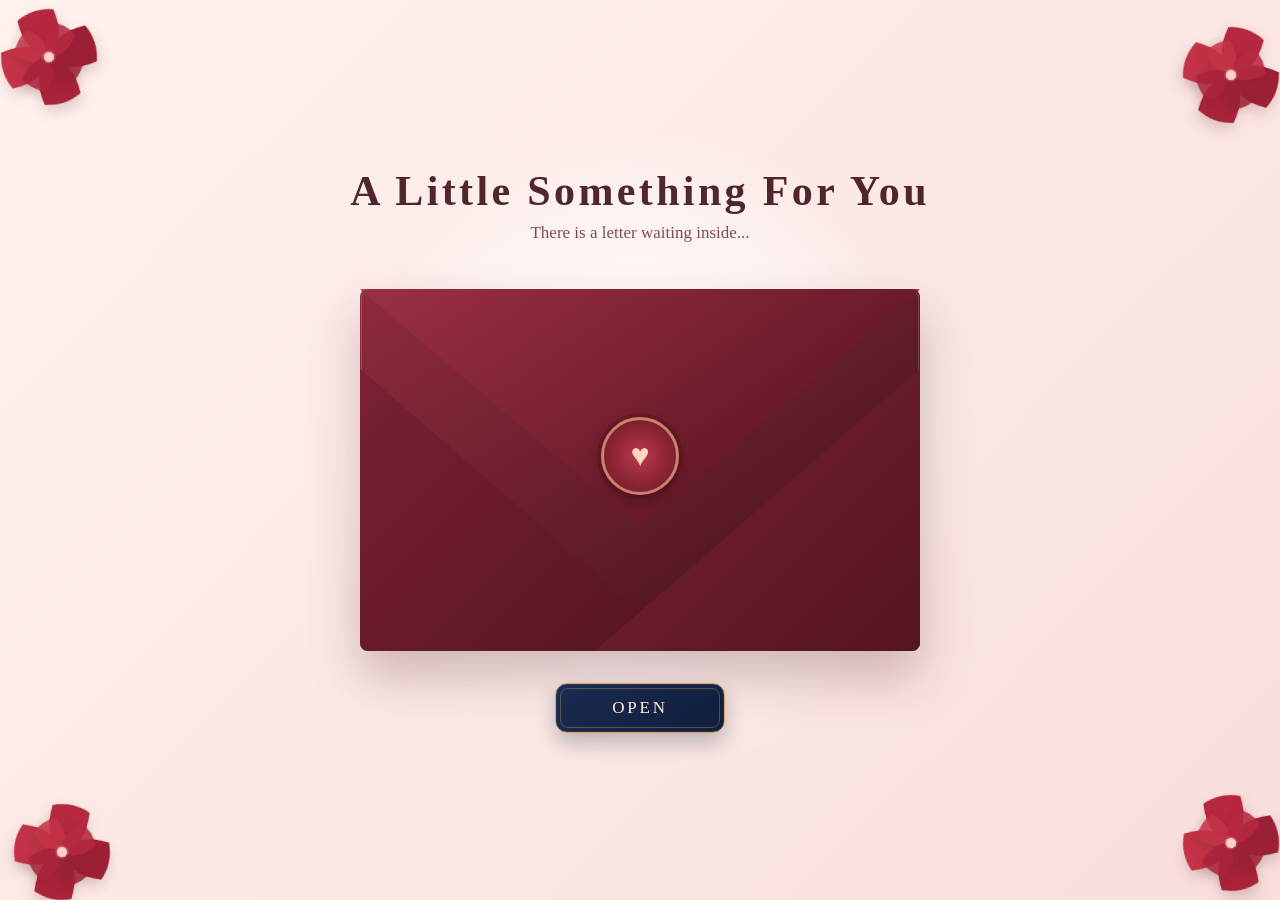
<file: index.html>
<!DOCTYPE html>
<html lang="en">
<head>
  <meta charset="UTF-8">
  <meta name="viewport" content="width=device-width, initial-scale=1.0">
  <title>A Little Letter</title>
  <link rel="stylesheet" href="style.css">
</head>
<body>

  <div class="glow"></div>

  <div class="garden" aria-hidden="true">
    <div class="flower tl"></div>
    <div class="flower tr"></div>
    <div class="flower bl"></div>
    <div class="flower br"></div>
  </div>

  <div class="petals" aria-hidden="true">
    <i class="petal"></i><i class="petal"></i><i class="petal"></i>
    <i class="petal"></i><i class="petal"></i><i class="petal"></i>
    <i class="petal"></i><i class="petal"></i><i class="petal"></i>
    <i class="petal"></i>
  </div>

  <main class="scene">
    <section class="content">

      <h1 class="title">A Little Something For You</h1>
      <p class="subtitle">There is a letter waiting inside...</p>

      <div class="envelope-wrap">
        <div class="envelope" id="envelope">

          <div class="letter">
            <h2>Dear You,</h2>
            <p>
              This is where your letter will appear.
              We will add the real letter in the next step.
            </p>
          </div>

          <div class="envelope-body">
            <div class="fold-left"></div>
            <div class="fold-right"></div>
          </div>

          <div class="flap"></div>

          <div class="seal" aria-hidden="true">♥</div>

          <div class="sparkles" aria-hidden="true">
            <i class="sparkle"></i>
            <i class="sparkle"></i>
            <i class="sparkle"></i>
            <i class="sparkle"></i>
          </div>

        </div>
      </div>

      <button class="open-btn" id="openBtn" type="button">
        <span>OPEN</span>
      </button>

    </section>
   
  </main>
   <footer class="site-footer">


  <script src="script.js"></script>
</body>
</html>
</file>
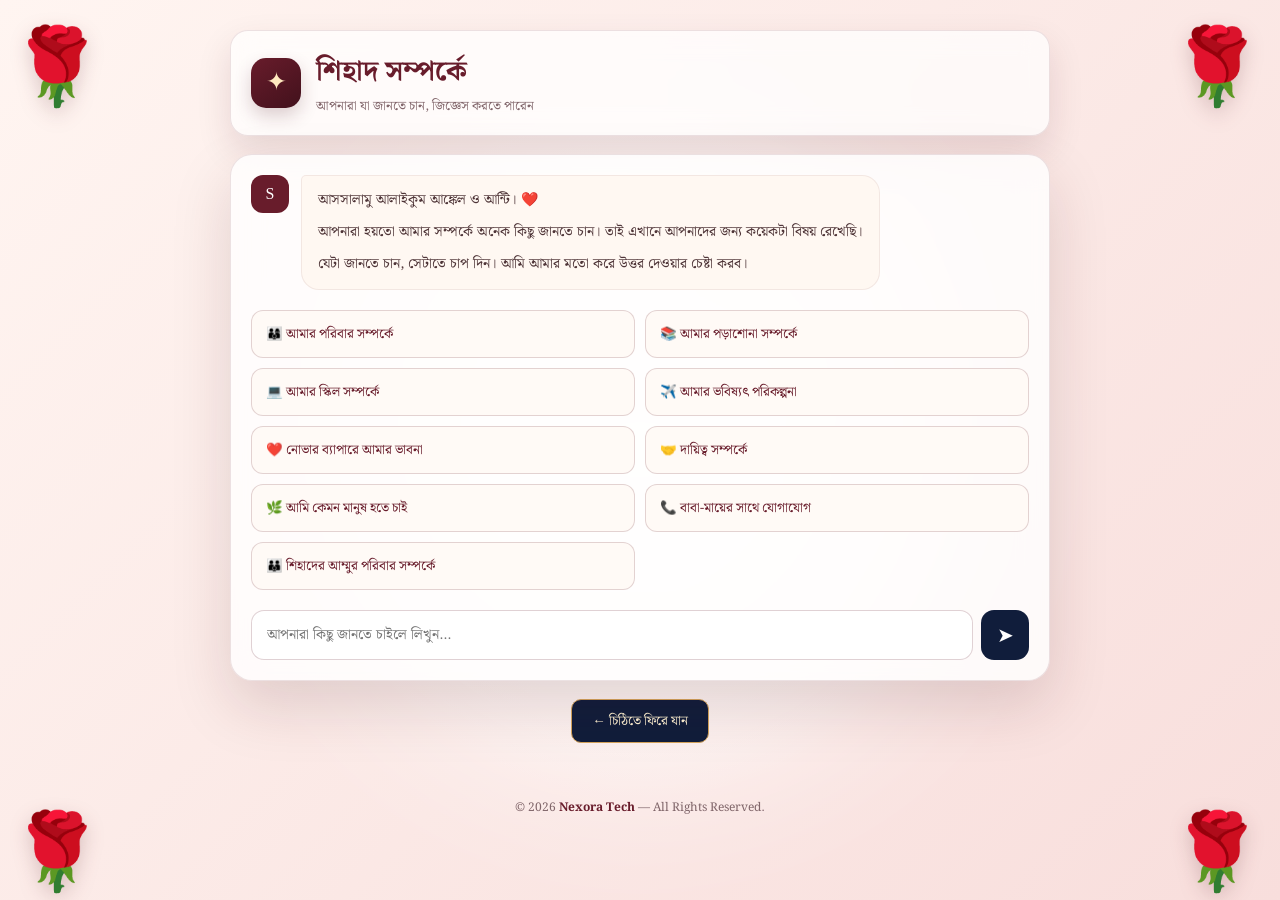
<file: about.html>
<!DOCTYPE html>
<html lang="bn">

<head>
  <meta charset="UTF-8">

  <meta
    name="viewport"
    content="width=device-width, initial-scale=1.0"
  >

  <title>শিহাদ সম্পর্কে</title>

  <link rel="stylesheet" href="about.css">

  <link
    href="https://fonts.googleapis.com/css2?family=Noto+Serif+Bengali:wght@400;500;600;700&display=swap"
    rel="stylesheet"
  >
</head>

<body>

  <!-- Background -->
  <div class="background-glow"></div>


  <!-- Flowers -->
  <div class="flowers">

    <div class="flower flower-1"></div>
    <div class="flower flower-2"></div>
    <div class="flower flower-3"></div>
    <div class="flower flower-4"></div>

  </div>


  <!-- Main -->
  <main class="chat-page">

    <!-- Header -->
    <header class="chat-header">

      <div class="bot-icon">
        ✦
      </div>

      <div>
        <h1>
          শিহাদ সম্পর্কে
        </h1>

        <p>
          আপনারা যা জানতে চান, জিজ্ঞেস করতে পারেন
        </p>
      </div>

    </header>


    <!-- Chat Box -->
    <section class="chat-container">

      <!-- Welcome -->
      <div class="message bot-message">

        <div class="avatar">
          S
        </div>

        <div class="message-content">

          <p>
            আসসালামু আলাইকুম আঙ্কেল ও আন্টি। ❤️
          </p>

          <p>
            আপনারা হয়তো আমার সম্পর্কে অনেক কিছু
            জানতে চান। তাই এখানে আপনাদের জন্য
            কয়েকটা বিষয় রেখেছি।
          </p>

          <p>
            যেটা জানতে চান, সেটাতে চাপ দিন।
            আমি আমার মতো করে উত্তর দেওয়ার চেষ্টা
            করব।
          </p>

        </div>

      </div>


      <!-- Question Buttons -->
      <div class="questions">

  <button data-question="family">
    👨‍👩‍👦 আমার পরিবার সম্পর্কে
  </button>

  <button data-question="study">
    📚 আমার পড়াশোনা সম্পর্কে
  </button>

  <button data-question="skills">
    💻 আমার স্কিল সম্পর্কে
  </button>

  <button data-question="future">
    ✈️ আমার ভবিষ্যৎ পরিকল্পনা
  </button>

  <button data-question="nova">
    ❤️ নোভার ব্যাপারে আমার ভাবনা
  </button>

  <button data-question="responsibility">
    🤝 দায়িত্ব সম্পর্কে
  </button>

  <button data-question="character">
    🌿 আমি কেমন মানুষ হতে চাই
  </button>

  <button data-question="contact">
    📞 বাবা-মায়ের সাথে যোগাযোগ
  </button>
  <button data-question="motherFamily">
  👪 শিহাদের আম্মুর পরিবার সম্পর্কে
</button>

</div>


      <!-- Messages appear here -->
      <div
        id="chatMessages"
        class="chat-messages"
      ></div>


      <!-- Typing -->
      <div
        id="typing"
        class="typing"
      >

        <span></span>
        <span></span>
        <span></span>

      </div>


      <!-- Input -->
      <div class="chat-input-area">

        <input
          type="text"
          id="userInput"
          placeholder="আপনারা কিছু জানতে চাইলে লিখুন..."
        >

        <button id="sendBtn">
          ➤
        </button>
        

      </div>

    </section>


    <!-- Back -->
    <button
      class="back-home"
      onclick="window.location.href='letter.html'"
    >
      ← চিঠিতে ফিরে যান
    </button>
    <footer class="site-footer">

  <p>
    © 2026
    <a
      href="YOUR_PAGE_LINK"
      target="_blank"
      rel="noopener noreferrer"
    >
      Nexora Tech
    </a>
    — All Rights Reserved.
  </p>

</footer>

  </main>


  <script src="about.js"></script>

</body>

</html>
</file>
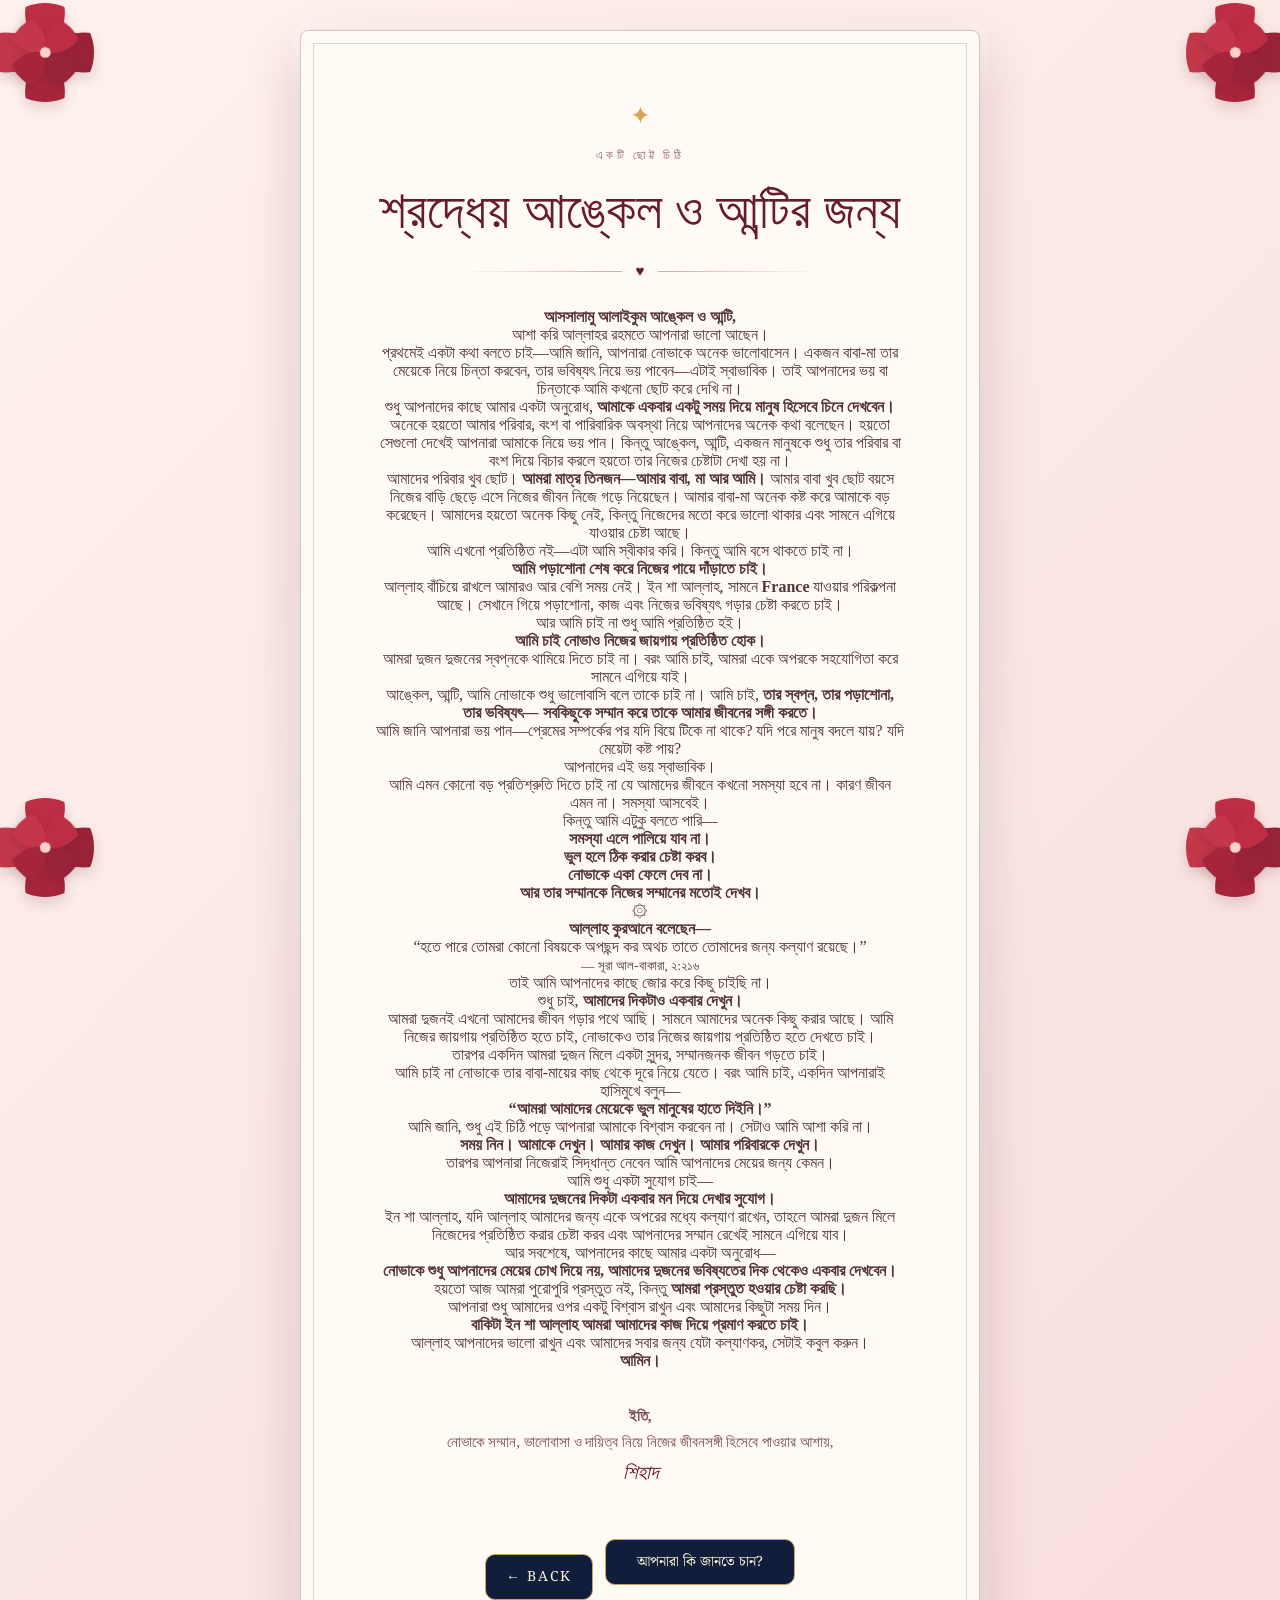
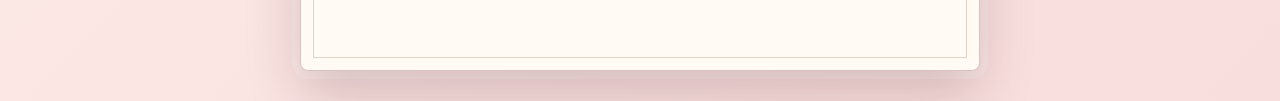
<file: letter.html>
<!DOCTYPE html>
<html lang="bn">

<head>
  <meta charset="UTF-8">

  <meta
    name="viewport"
    content="width=device-width, initial-scale=1.0"
  >

  <title>একটি চিঠি</title>

  <link rel="stylesheet" href="letter.css">

  <!-- Bangla Font -->
  <link
    href="https://fonts.googleapis.com/css2?family=Noto+Serif+Bengali:wght@400;500;600;700&display=swap"
    rel="stylesheet"
  >
</head>

<body>

  <!-- Background Glow -->
  <div class="background-glow"></div>


  <!-- Decorative Flowers -->
  <div class="flowers" aria-hidden="true">

    <div class="flower flower-1"></div>
    <div class="flower flower-2"></div>
    <div class="flower flower-3"></div>
    <div class="flower flower-4"></div>

  </div>


  <!-- Falling Petals -->
  <div class="petals" aria-hidden="true">

    <span></span>
    <span></span>
    <span></span>
    <span></span>
    <span></span>
    <span></span>
    <span></span>
    <span></span>

  </div>


  <!-- Letter -->
  <main class="letter-page">

    <article class="letter-card">

      <div class="card-decoration">
        ✦
      </div>


      <p class="small-title">
        একটি ছোট্ট চিঠি
      </p>


      <h1>
        শ্রদ্ধেয় আঙ্কেল ও আন্টির জন্য
      </h1>


      <div class="divider">
        <span>♥</span>
      </div>


      <div class="letter-content">

       


        <p>
          <strong>
            আসসালামু আলাইকুম আঙ্কেল ও আন্টি,
          </strong>
        </p>


        <p>
          আশা করি আল্লাহর রহমতে আপনারা ভালো আছেন।
        </p>


        <p>
          প্রথমেই একটা কথা বলতে চাই—আমি জানি,
          আপনারা নোভাকে অনেক ভালোবাসেন। একজন বাবা-মা
          তার মেয়েকে নিয়ে চিন্তা করবেন, তার ভবিষ্যৎ নিয়ে
          ভয় পাবেন—এটাই স্বাভাবিক। তাই আপনাদের ভয় বা
          চিন্তাকে আমি কখনো ছোট করে দেখি না।
        </p>


        <p>
          শুধু আপনাদের কাছে আমার একটা অনুরোধ,
          <strong>
            আমাকে একবার একটু সময় দিয়ে মানুষ হিসেবে
            চিনে দেখবেন।
          </strong>
        </p>


        <p>
          অনেকে হয়তো আমার পরিবার, বংশ বা পারিবারিক
          অবস্থা নিয়ে আপনাদের অনেক কথা বলেছেন। হয়তো
          সেগুলো দেখেই আপনারা আমাকে নিয়ে ভয় পান।
          কিন্তু আঙ্কেল, আন্টি, একজন মানুষকে শুধু তার
          পরিবার বা বংশ দিয়ে বিচার করলে হয়তো তার নিজের
          চেষ্টাটা দেখা হয় না।
        </p>


        <p>
          আমাদের পরিবার খুব ছোট।
          <strong>
            আমরা মাত্র তিনজন—আমার বাবা, মা আর আমি।
          </strong>
          আমার বাবা খুব ছোট বয়সে নিজের বাড়ি ছেড়ে এসে
          নিজের জীবন নিজে গড়ে নিয়েছেন। আমার বাবা-মা
          অনেক কষ্ট করে আমাকে বড় করেছেন। আমাদের হয়তো
          অনেক কিছু নেই, কিন্তু নিজেদের মতো করে ভালো
          থাকার এবং সামনে এগিয়ে যাওয়ার চেষ্টা আছে।
        </p>


        <p>
          আমি এখনো প্রতিষ্ঠিত নই—এটা আমি স্বীকার করি।
          কিন্তু আমি বসে থাকতে চাই না।
        </p>


        <p>
          <strong>
            আমি পড়াশোনা শেষ করে নিজের পায়ে দাঁড়াতে চাই।
          </strong>
        </p>


        <p>
          আল্লাহ বাঁচিয়ে রাখলে আমারও আর বেশি সময় নেই।
          ইন শা আল্লাহ, সামনে
          <strong>France</strong>
          যাওয়ার পরিকল্পনা আছে। সেখানে গিয়ে পড়াশোনা,
          কাজ এবং নিজের ভবিষ্যৎ গড়ার চেষ্টা করতে চাই।
        </p>


        <p>
          আর আমি চাই না শুধু আমি প্রতিষ্ঠিত হই।
        </p>


        <p>
          <strong>
            আমি চাই নোভাও নিজের জায়গায় প্রতিষ্ঠিত হোক।
          </strong>
        </p>


        <p>
          আমরা দুজন দুজনের স্বপ্নকে থামিয়ে দিতে চাই না।
          বরং আমি চাই, আমরা একে অপরকে সহযোগিতা করে
          সামনে এগিয়ে যাই।
        </p>


        <p>
          আঙ্কেল, আন্টি, আমি নোভাকে শুধু ভালোবাসি বলে
          তাকে চাই না। আমি চাই,
          <strong>
            তার স্বপ্ন, তার পড়াশোনা, তার ভবিষ্যৎ—
            সবকিছুকে সম্মান করে তাকে আমার জীবনের
            সঙ্গী করতে।
          </strong>
        </p>


        <p>
          আমি জানি আপনারা ভয় পান—প্রেমের সম্পর্কের
          পর যদি বিয়ে টিকে না থাকে? যদি পরে মানুষ
          বদলে যায়? যদি মেয়েটা কষ্ট পায়?
        </p>


        <p>
          আপনাদের এই ভয় স্বাভাবিক।
        </p>


        <p>
          আমি এমন কোনো বড় প্রতিশ্রুতি দিতে চাই না যে
          আমাদের জীবনে কখনো সমস্যা হবে না। কারণ জীবন
          এমন না। সমস্যা আসবেই।
        </p>


        <p>
          কিন্তু আমি এটুকু বলতে পারি—
        </p>


        <div class="promise-box">

          <p>
            <strong>
              সমস্যা এলে পালিয়ে যাব না।
            </strong>
          </p>

          <p>
            <strong>
              ভুল হলে ঠিক করার চেষ্টা করব।
            </strong>
          </p>

          <p>
            <strong>
              নোভাকে একা ফেলে দেব না।
            </strong>
          </p>

          <p>
            <strong>
              আর তার সম্মানকে নিজের সম্মানের মতোই দেখব।
            </strong>
          </p>

        </div>


        <!-- Quran Ayat -->
        <div class="ayat">

          <div class="ayat-icon">
            ۞
          </div>

          <p>
            <strong>
              আল্লাহ কুরআনে বলেছেন—
            </strong>
          </p>

          <blockquote>
            “হতে পারে তোমরা কোনো বিষয়কে অপছন্দ কর
            অথচ তাতে তোমাদের জন্য কল্যাণ রয়েছে।”
          </blockquote>

          <small>
            — সূরা আল-বাকারা, ২:২১৬
          </small>

        </div>


        <p>
          তাই আমি আপনাদের কাছে জোর করে কিছু চাইছি না।
        </p>


        <p>
          শুধু চাই,
          <strong>
            আমাদের দিকটাও একবার দেখুন।
          </strong>
        </p>


        <p>
          আমরা দুজনই এখনো আমাদের জীবন গড়ার পথে আছি।
          সামনে আমাদের অনেক কিছু করার আছে। আমি নিজের
          জায়গায় প্রতিষ্ঠিত হতে চাই, নোভাকেও তার নিজের
          জায়গায় প্রতিষ্ঠিত হতে দেখতে চাই।
        </p>


        <p>
          তারপর একদিন আমরা দুজন মিলে একটা সুন্দর,
          সম্মানজনক জীবন গড়তে চাই।
        </p>


        <p>
          আমি চাই না নোভাকে তার বাবা-মায়ের কাছ থেকে
          দূরে নিয়ে যেতে। বরং আমি চাই, একদিন আপনারাই
          হাসিমুখে বলুন—
        </p>


        <div class="highlight">

          <strong>
            “আমরা আমাদের মেয়েকে ভুল মানুষের হাতে দিইনি।”
          </strong>

        </div>


        <p>
          আমি জানি, শুধু এই চিঠি পড়ে আপনারা আমাকে
          বিশ্বাস করবেন না। সেটাও আমি আশা করি না।
        </p>


        <p>
          <strong>
            সময় নিন। আমাকে দেখুন। আমার কাজ দেখুন।
            আমার পরিবারকে দেখুন।
          </strong>
        </p>


        <p>
          তারপর আপনারা নিজেরাই সিদ্ধান্ত নেবেন আমি
          আপনাদের মেয়ের জন্য কেমন।
        </p>


        <p>
          আমি শুধু একটা সুযোগ চাই—
        </p>


        <p>
          <strong>
            আমাদের দুজনের দিকটা একবার মন দিয়ে দেখার
            সুযোগ।
          </strong>
        </p>


        <p>
          ইন শা আল্লাহ, যদি আল্লাহ আমাদের জন্য একে
          অপরের মধ্যে কল্যাণ রাখেন, তাহলে আমরা দুজন
          মিলে নিজেদের প্রতিষ্ঠিত করার চেষ্টা করব এবং
          আপনাদের সম্মান রেখেই সামনে এগিয়ে যাব।
        </p>


        <p>
          আর সবশেষে, আপনাদের কাছে আমার একটা অনুরোধ—
        </p>


        <p>
          <strong>
            নোভাকে শুধু আপনাদের মেয়ের চোখ দিয়ে নয়,
            আমাদের দুজনের ভবিষ্যতের দিক থেকেও একবার
            দেখবেন।
          </strong>
        </p>


        <p>
          হয়তো আজ আমরা পুরোপুরি প্রস্তুত নই, কিন্তু
          <strong>
            আমরা প্রস্তুত হওয়ার চেষ্টা করছি।
          </strong>
        </p>


        <p>
          আপনারা শুধু আমাদের ওপর একটু বিশ্বাস রাখুন
          এবং আমাদের কিছুটা সময় দিন।
        </p>


        <p>
          <strong>
            বাকিটা ইন শা আল্লাহ আমরা আমাদের কাজ দিয়ে
            প্রমাণ করতে চাই।
          </strong>
        </p>


        <p>
          আল্লাহ আপনাদের ভালো রাখুন এবং আমাদের সবার
          জন্য যেটা কল্যাণকর, সেটাই কবুল করুন।
        </p>


        <p class="ameen">
          <strong>
            আমিন।
          </strong>
        </p>

      </div>


      <!-- Signature -->
      <div class="signature">

        <p>
          <strong>
            ইতি,
          </strong>
        </p>

        <p>
          নোভাকে সম্মান, ভালোবাসা ও দায়িত্ব নিয়ে
          নিজের জীবনসঙ্গী হিসেবে পাওয়ার আশায়,
        </p>

        <span>
          শিহাদ
        </span>

      </div>


      <!-- Back Button -->
     <!-- Bottom Buttons -->
<div class="bottom-buttons">

  <button
    class="back-btn"
    onclick="window.location.href='index.html'"
  >
    ← BACK
  </button>

  <button
    class="about-btn"
    id="aboutBtn"
  >
    <span class="about-text">
      আপনারা কি জানতে চান?
    </span>

    <!-- Small Car -->
    <span class="mini-car" id="miniCar">
      🚗
    </span>
  </button>

</div>

<script src="letter.js"></script>

<!-- Car Animation -->
<div class="car-road" id="carRoad">

  <div class="road"></div>

  <div class="car">
    <div class="car-body">
      <div class="car-window"></div>
      <div class="car-window car-window-2"></div>
    </div>

    <div class="wheel wheel-left"></div>
    <div class="wheel wheel-right"></div>

    <div class="light"></div>
  </div>

</div>

    </article>
    

  </main>
  <script src="letter.js"></script>

</body>

</html>
</file>
<file: style.css>
* {
  margin: 0;
  padding: 0;
  box-sizing: border-box;
}

:root {
  --rose-bg: #f8dedc;
  --rose-light: #fff2ee;
  --maroon: #671c2a;
  --maroon-dark: #3d101a;
  --navy: #101d3b;
  --gold: #d8a45a;
  --paper: #fffaf0;
  --ink: #40242a;
}

html,
body {
  width: 100%;
  min-height: 100%;
  overflow-x: hidden;
}

body {
  min-height: 100svh;
  display: flex;
  justify-content: center;
  align-items: center;
  position: relative;
  isolation: isolate;
  font-family: Georgia, "Times New Roman", serif;
  background:
    radial-gradient(circle at 50% 45%, rgba(255,255,255,.72), transparent 34%),
    linear-gradient(135deg, var(--rose-light), var(--rose-bg));
  color: var(--ink);
}

/* Background glow */
.glow {
  position: fixed;
  width: 42vmax;
  height: 42vmax;
  border-radius: 50%;
  background: rgba(255,255,255,.35);
  filter: blur(45px);
  z-index: -3;
  animation: breathe 5s ease-in-out infinite;
}

@keyframes breathe {
  0%, 100% {
    transform: scale(.92);
    opacity: .55;
  }

  50% {
    transform: scale(1.08);
    opacity: .9;
  }
}

/* Flowers */
.garden {
  position: fixed;
  inset: 0;
  pointer-events: none;
  z-index: -1;
}

.flower {
  position: absolute;
  width: clamp(70px, 12vw, 150px);
  aspect-ratio: 1;
  animation: flowerFloat 4s ease-in-out infinite;
}

.flower::before,
.flower::after {
  content: "";
  position: absolute;
  inset: 18%;
  border-radius: 50%;
  background:
    radial-gradient(circle at 50% 50%, #ffcfcb 0 10%, transparent 11%),
    radial-gradient(ellipse at 50% 12%, #b5283f 0 28%, transparent 29%),
    radial-gradient(ellipse at 88% 50%, #9b2036 0 28%, transparent 29%),
    radial-gradient(ellipse at 50% 88%, #a9233a 0 28%, transparent 29%),
    radial-gradient(ellipse at 12% 50%, #c33348 0 28%, transparent 29%);
  filter: drop-shadow(0 7px 7px rgba(90,20,30,.18));
}

.flower::after {
  transform: rotate(45deg) scale(.72);
  opacity: .88;
}

.flower.tl {
  top: -2%;
  left: -2%;
  transform: rotate(-18deg);
}

.flower.tr {
  top: 0;
  right: -2%;
  transform: rotate(20deg);
  animation-delay: -.9s;
}

.flower.bl {
  bottom: -3%;
  left: -1%;
  transform: rotate(12deg);
  animation-delay: -1.7s;
}

.flower.br {
  bottom: -2%;
  right: -2%;
  transform: rotate(-12deg);
  animation-delay: -2.5s;
}

@keyframes flowerFloat {
  0%, 100% {
    translate: 0 0;
  }

  50% {
    translate: 0 -8px;
  }
}

/* Falling petals */
.petals {
  position: fixed;
  inset: 0;
  overflow: hidden;
  pointer-events: none;
  z-index: 0;
}

.petal {
  position: absolute;
  top: -40px;
  width: 13px;
  height: 20px;
  border-radius: 80% 20% 80% 20%;
  background: linear-gradient(135deg, #d84b62, #f4a5aa);
  opacity: .7;
  animation: fall linear infinite;
}

.petal:nth-child(1) { left: 5%; animation-duration: 8s; animation-delay: -2s; }
.petal:nth-child(2) { left: 13%; animation-duration: 10s; animation-delay: -7s; }
.petal:nth-child(3) { left: 23%; animation-duration: 7s; animation-delay: -4s; }
.petal:nth-child(4) { left: 35%; animation-duration: 11s; animation-delay: -9s; }
.petal:nth-child(5) { left: 47%; animation-duration: 8s; animation-delay: -5s; }
.petal:nth-child(6) { left: 58%; animation-duration: 10s; animation-delay: -3s; }
.petal:nth-child(7) { left: 69%; animation-duration: 7s; animation-delay: -6s; }
.petal:nth-child(8) { left: 79%; animation-duration: 12s; animation-delay: -10s; }
.petal:nth-child(9) { left: 88%; animation-duration: 9s; animation-delay: -1s; }
.petal:nth-child(10) { left: 96%; animation-duration: 8s; animation-delay: -5s; }

@keyframes fall {
  0% {
    transform: translate3d(0, -10vh, 0) rotate(0deg);
  }

  25% {
    margin-left: 35px;
  }

  50% {
    margin-left: -25px;
  }

  75% {
    margin-left: 30px;
  }

  100% {
    transform: translate3d(-20px, 115vh, 0) rotate(540deg);
  }
}

/* Main */
.scene {
  width: min(100%, 900px);
  min-height: 100svh;
  display: flex;
  align-items: center;
  justify-content: center;
  padding: clamp(24px, 5vw, 60px) 18px;
  position: relative;
  z-index: 2;
}

.content {
  width: min(100%, 650px);
  text-align: center;
}

.title {
  color: var(--maroon-dark);
  font-size: clamp(24px, 5vw, 42px);
  letter-spacing: .08em;
  margin-bottom: 8px;
  opacity: .9;
}

.subtitle {
  color: #7d4d54;
  font-size: clamp(13px, 2vw, 17px);
  margin-bottom: clamp(28px, 5vw, 46px);
}

/* Envelope */
.envelope-wrap {
  position: relative;
  width: min(82vw, 560px);
  margin: 0 auto;
  perspective: 1400px;
}

.envelope {
  position: relative;
  width: 100%;
  aspect-ratio: 1.55 / 1;
  transform-style: preserve-3d;
  filter: drop-shadow(0 25px 25px rgba(68, 16, 27, .24));
}

.envelope-body {
  position: absolute;
  inset: 0;
  background: linear-gradient(145deg, #8f2b3d, var(--maroon-dark));
  border-radius: 8px;
  overflow: hidden;
  z-index: 3;
}

.envelope-body::after {
  content: "";
  position: absolute;
  inset: 1px;
  border: 1px solid rgba(255,255,255,.16);
  border-radius: 8px;
  pointer-events: none;
}

.fold-left,
.fold-right {
  position: absolute;
  bottom: 0;
  width: 58%;
  height: 78%;
  background: linear-gradient(135deg, #792134, #551421);
  z-index: 5;
}

.fold-left {
  left: 0;
  clip-path: polygon(0 0, 100% 100%, 0 100%);
}

.fold-right {
  right: 0;
  clip-path: polygon(100% 0, 100% 100%, 0 100%);
}

/* Envelope flap / door */
.flap {
  position: absolute;
  left: 0;
  top: 0;
  width: 100%;
  height: 66%;
  z-index: 8;
  transform-origin: top center;
  transform: rotateX(0deg);
  transition:
    transform 1.15s cubic-bezier(.2,.75,.25,1),
    z-index 0s linear .4s;
  transform-style: preserve-3d;
  clip-path: polygon(0 0, 100% 0, 50% 100%);
  background: linear-gradient(145deg, #9b3043, #651827 72%);
  filter: drop-shadow(0 4px 4px rgba(30,0,10,.25));
}

/* Seal */
.seal {
  position: absolute;
  z-index: 10;
  left: 50%;
  top: 46%;
  width: clamp(52px, 9vw, 78px);
  aspect-ratio: 1;
  transform: translate(-50%, -50%);
  border-radius: 50%;
  display: grid;
  place-items: center;
  background: radial-gradient(circle, #b8384d, #681522);
  border: 3px solid #c9826e;
  box-shadow:
    0 0 0 4px rgba(76, 12, 24, .3),
    0 7px 14px rgba(20,0,5,.25);
  transition: transform .8s ease, opacity .5s ease;
  color: #ffd8bc;
  font-size: clamp(22px, 5vw, 32px);
}

/* Letter */
.letter {
  position: absolute;
  z-index: 2;
  left: 50%;
  bottom: 6%;
  width: 78%;
  height: 82%;
  padding: clamp(20px, 4vw, 36px);
  transform: translateX(-50%) translateY(8%);
  opacity: 0;
  border-radius: 5px;
  background: var(--paper);
  box-shadow: 0 8px 18px rgba(40,10,10,.18);
  transition:
    transform 1.1s cubic-bezier(.15,.8,.2,1) .65s,
    opacity .5s ease .55s;
  overflow: hidden;
}

.letter::before {
  content: "";
  position: absolute;
  inset: 10px;
  border: 1px solid rgba(128,73,45,.22);
}

.letter h2 {
  position: relative;
  font-size: clamp(20px, 4vw, 30px);
  color: var(--maroon);
  margin-bottom: 12px;
}

.letter p {
  position: relative;
  font-size: clamp(13px, 2.4vw, 17px);
  line-height: 1.75;
  color: #55353a;
}

/* Open state */
.envelope.open .flap {
  transform: rotateX(180deg);
  z-index: 1;
}

.envelope.open .seal {
  opacity: 0;
  transform: translate(-50%, -50%) scale(.3) rotate(20deg);
}

.envelope.open .letter {
  transform: translateX(-50%) translateY(-34%);
  opacity: 1;
  z-index: 7;
}

.envelope.open {
  margin-bottom: 130px;
  transition: margin-bottom 1.1s ease .5s;
}

/* Button */
.open-btn {
  position: relative;
  z-index: 20;
  margin-top: 32px;
  min-width: 170px;
  padding: 14px 32px;
  border: 1px solid var(--gold);
  border-radius: 12px;
  background: linear-gradient(145deg, #1b2b52, var(--navy));
  color: #fff4d8;
  font-family: Georgia, serif;
  font-size: 17px;
  letter-spacing: .16em;
  cursor: pointer;
  box-shadow:
    0 10px 20px rgba(10, 20, 50, .25),
    inset 0 0 0 1px rgba(255,255,255,.08);
  transition: transform .25s ease, box-shadow .25s ease;
}

.open-btn::before {
  content: "";
  position: absolute;
  inset: 4px;
  border: 1px solid rgba(216,164,90,.35);
  border-radius: 8px;
}

.open-btn:hover {
  transform: translateY(-3px);
}

.open-btn:active {
  transform: translateY(0) scale(.97);
}

.open-btn:focus-visible {
  outline: 3px solid rgba(216,164,90,.55);
  outline-offset: 4px;
}

/* Sparkles */
.sparkles {
  position: absolute;
  inset: -25%;
  pointer-events: none;
  opacity: 0;
  transition: opacity .5s ease .45s;
}

.envelope.open .sparkles {
  opacity: 1;
}

.sparkle {
  position: absolute;
  width: 5px;
  height: 5px;
  background: #fff6d7;
  border-radius: 50%;
  box-shadow: 0 0 10px #fff;
  animation: sparkle 1.5s ease-in-out infinite;
}

.sparkle:nth-child(1) { left: 15%; top: 35%; }
.sparkle:nth-child(2) { right: 16%; top: 25%; animation-delay: .3s; }
.sparkle:nth-child(3) { left: 27%; bottom: 18%; animation-delay: .7s; }
.sparkle:nth-child(4) { right: 26%; bottom: 25%; animation-delay: 1s; }

@keyframes sparkle {
  0%, 100% {
    transform: scale(.4);
    opacity: .3;
  }

  50% {
    transform: scale(1.7);
    opacity: 1;
  }
}

/* Mobile */
@media (max-width: 600px) {
  .scene {
    padding: 25px 12px 35px;
  }

  .title {
    font-size: 23px;
  }

  .subtitle {
    margin-bottom: 30px;
  }

  .envelope-wrap {
    width: min(92vw, 500px);
  }

  .envelope.open {
    margin-bottom: 95px;
  }

  .letter {
    width: 82%;
    padding: 18px;
  }

  .letter p {
    line-height: 1.55;
  }

  .open-btn {
    margin-top: 25px;
    min-width: 150px;
    padding: 12px 25px;
    font-size: 15px;
  }

  .flower {
    width: 82px;
  }
}

@media (prefers-reduced-motion: reduce) {
  *,
  *::before {
    animation-duration: .01ms !important;
    animation-iteration-count: 1 !important;
    transition-duration: .01ms !important;
  }
}
</file>
<file: about.css>
* {
  margin: 0;
  padding: 0;
  box-sizing: border-box;
}


:root {

  --rose: #f8dedc;
  --rose-light: #fff5f1;

  --maroon: #681c2b;
  --maroon-dark: #42111c;

  --navy: #101d3b;

  --paper: #fffaf4;

  --text: #4e3437;

  --gold: #d5a45b;
}


body {

  min-height: 100svh;

  overflow-x: hidden;

  font-family:
    "Noto Serif Bengali",
    Georgia,
    serif;

  background:
    radial-gradient(
      circle at center,
      #fffaf7,
      transparent 45%
    ),

    linear-gradient(
      135deg,
      var(--rose-light),
      var(--rose)
    );

  color: var(--text);
}


/* =================================
   GLOW
================================= */

.background-glow {

  position: fixed;

  width: 55vmax;
  height: 55vmax;

  left: 50%;
  top: 50%;

  transform:
    translate(-50%, -50%);

  border-radius: 50%;

  background:
    rgba(255,255,255,.45);

  filter: blur(70px);

  z-index: -3;

  animation:
    glow 6s infinite ease-in-out;
}


@keyframes glow {

  0%,100% {
    transform:
      translate(-50%, -50%)
      scale(.9);
  }

  50% {
    transform:
      translate(-50%, -50%)
      scale(1.1);
  }

}


/* =================================
   FLOWERS
================================= */

.flowers {

  position: fixed;

  inset: 0;

  pointer-events: none;

  z-index: -1;
}


.flower {

  position: absolute;

  width: 100px;
  height: 100px;

  animation:
    flowerFloat 5s infinite ease-in-out;
}


.flower::before {

  content: "🌹";

  font-size: 75px;

  filter:
    drop-shadow(
      0 8px 10px
      rgba(80,20,30,.2)
    );
}


.flower-1 {
  top: 10px;
  left: 10px;
}


.flower-2 {
  top: 10px;
  right: 10px;

  animation-delay: -2s;
}


.flower-3 {
  bottom: 5px;
  left: 10px;

  animation-delay: -3s;
}


.flower-4 {
  bottom: 5px;
  right: 10px;

  animation-delay: -1s;
}


@keyframes flowerFloat {

  0%,100% {
    transform:
      translateY(0)
      rotate(-3deg);
  }

  50% {
    transform:
      translateY(-10px)
      rotate(3deg);
  }

}


/* =================================
   MAIN
================================= */

.chat-page {

  width: min(
    100%,
    850px
  );

  margin: auto;

  padding:
    30px 15px 40px;
}


/* =================================
   HEADER
================================= */

.chat-header {

  display: flex;

  align-items: center;

  gap: 15px;

  margin-bottom: 18px;

  padding:
    18px 20px;

  border-radius: 18px;

  background:
    rgba(255,255,255,.72);

  backdrop-filter:
    blur(12px);

  border:
    1px solid
    rgba(103,28,42,.12);

  box-shadow:
    0 15px 35px
    rgba(70,20,30,.12);
}


.bot-icon {

  width: 50px;
  height: 50px;

  display: flex;

  align-items: center;
  justify-content: center;

  border-radius: 15px;

  background:
    linear-gradient(
      145deg,
      var(--maroon),
      var(--maroon-dark)
    );

  color: #ffe9bf;

  font-size: 25px;

  box-shadow:
    0 8px 18px
    rgba(80,20,30,.2);
}


.chat-header h1 {

  color: var(--maroon);

  font-size:
    clamp(20px,4vw,28px);
}


.chat-header p {

  color: #82666b;

  font-size: 13px;

  margin-top: 2px;
}


/* =================================
   CHAT
================================= */

.chat-container {

  background:
    rgba(255,255,255,.8);

  backdrop-filter:
    blur(15px);

  border:
    1px solid
    rgba(103,28,42,.12);

  border-radius: 22px;

  padding: 20px;

  box-shadow:
    0 25px 60px
    rgba(70,20,30,.15);
}


/* =================================
   MESSAGE
================================= */

.message {

  display: flex;

  gap: 12px;

  margin-bottom: 18px;
}


.avatar {

  min-width: 38px;
  height: 38px;

  display: flex;

  justify-content: center;
  align-items: center;

  border-radius: 12px;

  background:
    var(--maroon);

  color: white;

  font-family: Georgia, serif;
}


.message-content {

  max-width: 90%;

  padding:
    13px 16px;

  border-radius:
    5px 18px 18px 18px;

  background:
    #fff8f2;

  border:
    1px solid
    rgba(103,28,42,.08);

  line-height: 1.7;

  font-size: 14px;
}


.message-content p + p {
  margin-top: 8px;
}


/* =================================
   QUESTIONS
================================= */

.questions {

  display: grid;

  grid-template-columns:
    repeat(2, 1fr);

  gap: 10px;

  margin:
    20px 0;
}


.questions button {

  border:
    1px solid
    rgba(103,28,42,.18);

  background:
    #fffaf6;

  color:
    var(--maroon);

  padding:
    12px 14px;

  border-radius: 12px;

  font-family:
    "Noto Serif Bengali",
    Georgia,
    serif;

  cursor: pointer;

  text-align: left;

  transition:
    .25s ease;
}


.questions button:hover {

  background:
    var(--maroon);

  color: white;

  transform:
    translateY(-2px);
}


/* =================================
   USER MESSAGE
================================= */

.user-message {

  justify-content: flex-end;
}


.user-message .message-content {

  background:
    var(--navy);

  color: white;

  border-radius:
    18px 5px 18px 18px;
}


/* =================================
   TYPING
================================= */

.typing {

  display: none;

  gap: 5px;

  padding:
    10px 15px;
}


.typing.active {
  display: flex;
}


.typing span {

  width: 7px;
  height: 7px;

  border-radius: 50%;

  background:
    var(--maroon);

  animation:
    typing 1s infinite;
}


.typing span:nth-child(2) {
  animation-delay: .15s;
}


.typing span:nth-child(3) {
  animation-delay: .3s;
}


@keyframes typing {

  0%,100% {
    transform:
      translateY(0);
  }

  50% {
    transform:
      translateY(-5px);
  }

}


/* =================================
   INPUT
================================= */

.chat-input-area {

  display: flex;

  gap: 8px;

  margin-top: 10px;
}


.chat-input-area input {

  flex: 1;

  min-width: 0;

  border:
    1px solid
    rgba(103,28,42,.2);

  outline: none;

  border-radius: 13px;

  padding:
    13px 15px;

  background:
    white;

  font-family:
    "Noto Serif Bengali",
    Georgia,
    serif;

  font-size: 14px;
}


.chat-input-area input:focus {

  border-color:
    var(--maroon);

  box-shadow:
    0 0 0 3px
    rgba(103,28,42,.08);
}


.chat-input-area button {

  width: 48px;

  border: none;

  border-radius: 13px;

  background:
    var(--navy);

  color: white;

  font-size: 20px;

  cursor: pointer;

  transition:
    .25s ease;
}


.chat-input-area button:hover {

  transform:
    scale(1.05);
}


/* =================================
   BACK
================================= */

.back-home {

  display: block;

  margin:
    18px auto 0;

  padding:
    10px 20px;

  border:
    1px solid
    var(--gold);

  border-radius: 10px;

  background:
    var(--navy);

  color:
    #fff2d2;

  font-family:
    "Noto Serif Bengali",
    Georgia,
    serif;

  cursor: pointer;
}


/* =================================
   MOBILE
================================= */

@media (max-width: 600px) {

  .chat-page {
    padding:
      15px 10px 25px;
  }


  .chat-container {
    padding: 12px;
  }


  .questions {

    grid-template-columns:
      1fr;

  }


  .message-content {

    font-size: 13px;

  }


  .flower::before {

    font-size: 50px;

  }


}
.site-footer {

  width: 100%;

  text-align: center;

  margin-top: 35px;

  padding: 20px 15px;

  color: #80666a;

  font-family:
    "Noto Serif Bengali",
    Georgia,
    serif;

  font-size: 12px;
}


.site-footer p {
  margin: 0;
}


.site-footer a {

  color: #681c2b;

  font-weight: 700;

  text-decoration: none;

  transition: .25s ease;
}


.site-footer a:hover {

  color: #101d3b;

  text-decoration: underline;

}
</file>
<file: letter.css>
* {
  margin: 0;
  padding: 0;
  box-sizing: border-box;
}


:root {
  --rose-bg: #f8dedc;
  --rose-light: #fff2ee;

  --maroon: #671c2a;
  --maroon-dark: #3d101a;

  --navy: #101d3b;

  --gold: #d8a45a;

  --paper: #fffaf0;

  --ink: #55353a;
}


html,
body {
  min-height: 100%;
}


body {
  min-height: 100svh;

  overflow-x: hidden;

  display: flex;
  justify-content: center;
  align-items: center;

  position: relative;

  isolation: isolate;

  padding: 30px 16px;

  font-family:
    Georgia,
    "Times New Roman",
    serif;

  background:
    radial-gradient(
      circle at 50% 45%,
      rgba(255, 255, 255, 0.75),
      transparent 35%
    ),
    linear-gradient(
      135deg,
      var(--rose-light),
      var(--rose-bg)
    );

  color: var(--ink);
}


/* =========================================
   BACKGROUND GLOW
========================================= */

.background-glow {
  position: fixed;

  width: 50vmax;
  height: 50vmax;

  border-radius: 50%;

  background: rgba(255, 255, 255, 0.4);

  filter: blur(55px);

  z-index: -3;

  animation: glow 5s ease-in-out infinite;
}


@keyframes glow {

  0%,
  100% {
    transform: scale(0.9);
    opacity: 0.5;
  }

  50% {
    transform: scale(1.1);
    opacity: 0.9;
  }

}


/* =========================================
   FLOWERS
========================================= */

.flowers {
  position: fixed;

  inset: 0;

  z-index: -1;

  pointer-events: none;
}


.flower {
  position: absolute;

  width: clamp(65px, 11vw, 145px);

  aspect-ratio: 1;

  animation: float 4s ease-in-out infinite;
}


.flower::before,
.flower::after {

  content: "";

  position: absolute;

  inset: 15%;

  border-radius: 50%;

  background:

    radial-gradient(
      circle,
      #ffd0ce 0 10%,
      transparent 11%
    ),

    radial-gradient(
      ellipse at 50% 10%,
      #bd2d43 0 28%,
      transparent 29%
    ),

    radial-gradient(
      ellipse at 90% 50%,
      #982238 0 28%,
      transparent 29%
    ),

    radial-gradient(
      ellipse at 50% 90%,
      #a6253b 0 28%,
      transparent 29%
    ),

    radial-gradient(
      ellipse at 10% 50%,
      #c4374b 0 28%,
      transparent 29%
    );

  filter:
    drop-shadow(
      0 6px 7px rgba(70, 10, 20, 0.15)
    );
}


.flower::after {
  transform: rotate(45deg) scale(0.72);
}


.flower-1 {
  top: -2%;
  left: -2%;
}


.flower-2 {
  top: -2%;
  right: -2%;

  animation-delay: -0.8s;
}


.flower-3 {
  bottom: -2%;
  left: -2%;

  animation-delay: -1.7s;
}


.flower-4 {
  bottom: -2%;
  right: -2%;

  animation-delay: -2.4s;
}


@keyframes float {

  0%,
  100% {
    transform: translateY(0);
  }

  50% {
    transform: translateY(-8px);
  }

}


/* =========================================
   FALLING PETALS
========================================= */

.petals {

  position: fixed;

  inset: 0;

  overflow: hidden;

  pointer-events: none;

  z-index: -1;
}


.petals span {

  position: absolute;

  top: -30px;

  width: 11px;
  height: 18px;

  border-radius:
    80% 20% 80% 20%;

  background:
    linear-gradient(
      135deg,
      #d84b62,
      #f4a5aa
    );

  opacity: 0.65;

  animation:
    fall linear infinite;
}


.petals span:nth-child(1) {
  left: 7%;
  animation-duration: 8s;
}

.petals span:nth-child(2) {
  left: 19%;
  animation-duration: 10s;
  animation-delay: -3s;
}

.petals span:nth-child(3) {
  left: 32%;
  animation-duration: 7s;
  animation-delay: -6s;
}

.petals span:nth-child(4) {
  left: 46%;
  animation-duration: 11s;
  animation-delay: -2s;
}

.petals span:nth-child(5) {
  left: 61%;
  animation-duration: 8s;
  animation-delay: -5s;
}

.petals span:nth-child(6) {
  left: 74%;
  animation-duration: 10s;
  animation-delay: -7s;
}

.petals span:nth-child(7) {
  left: 86%;
  animation-duration: 7s;
  animation-delay: -4s;
}

.petals span:nth-child(8) {
  left: 96%;
  animation-duration: 12s;
  animation-delay: -8s;
}


@keyframes fall {

  0% {
    transform:
      translateY(-10vh)
      rotate(0deg);
  }

  50% {
    margin-left: 30px;
  }

  100% {
    transform:
      translateY(115vh)
      rotate(540deg);
  }

}


/* =========================================
   LETTER PAGE
========================================= */

.letter-page {

  width: min(100%, 760px);

  display: flex;

  justify-content: center;

  align-items: center;
}


.letter-card {

  position: relative;

  width: min(100%, 680px);

  padding:
    clamp(34px, 7vw, 70px)
    clamp(24px, 7vw, 75px);

  background:

    linear-gradient(
      rgba(255, 255, 255, 0.25),
      rgba(255, 255, 255, 0.25)
    ),

    var(--paper);

  border:
    1px solid rgba(103, 28, 42, 0.25);

  border-radius: 8px;

  box-shadow:

    0 25px 55px
      rgba(70, 20, 30, 0.2),

    0 0 0 8px
      rgba(255, 255, 255, 0.22);

  text-align: center;

  animation:
    cardIn 1s
    cubic-bezier(.2, .8, .2, 1)
    both;
}


@keyframes cardIn {

  from {

    opacity: 0;

    transform:
      translateY(35px)
      scale(0.96);

  }

  to {

    opacity: 1;

    transform:
      translateY(0)
      scale(1);

  }

}


/* Inner border */

.letter-card::before {

  content: "";

  position: absolute;

  inset: 12px;

  border:
    1px solid
    rgba(128, 73, 45, 0.22);

  pointer-events: none;
}


/* =========================================
   TITLE
========================================= */

.card-decoration {

  color: var(--gold);

  font-size: 25px;

  margin-bottom: 18px;
}


.small-title {

  color: #96646c;

  font-size: 12px;

  letter-spacing: 0.28em;

  margin-bottom: 18px;
}


h1 {

  color: var(--maroon);

  font-size:
    clamp(30px, 6vw, 52px);

  font-weight: normal;
}


/* =========================================
   DIVIDER
========================================= */

.divider {

  display: flex;

  align-items: center;

  gap: 14px;

  margin:
    22px auto 28px;

  width: min(100%, 360px);

  color: var(--maroon);
}


.divider::before,
.divider::after {

  content: "";

  height: 1px;

  flex: 1;

  background:
    linear-gradient(
      to right,
      transparent,
      rgba(103, 28, 42, 0.35)
    );
}


.divider::after {

  background:
    linear-gradient(
      to left,
      transparent,
      rgba(103, 28, 42, 0.35)
    );
}


.divider span {
  font-size: 15px;
}


/* =========================================
   LETTER TEXT
========================================= */

.letter-text {

  font-size:
    clamp(15px, 2.3vw, 18px);

  line-height: 1.9;

  margin:
    0 auto 20px;

  max-width: 560px;
}


/* =========================================
   SIGNATURE
========================================= */

.signature {

  margin-top: 34px;

  color: #7d4d54;

  font-size: 15px;

  line-height: 1.7;
}


.signature span {

  color: var(--maroon);

  font-size: 20px;

  font-style: italic;
}


/* =========================================
   BACK BUTTON
========================================= */

.back-btn {

  margin-top: 30px;

  padding:
    11px 25px;

  border:
    1px solid var(--gold);

  border-radius: 10px;

  background:
    linear-gradient(
      145deg,
      #1b2b52,
      var(--navy)
    );

  color: #fff4d8;

  font-family:
    Georgia,
    serif;

  letter-spacing: 0.12em;

  cursor: pointer;

  transition:
    transform 0.25s ease;
}


.back-btn:hover {

  transform:
    translateY(-2px);
}


.back-btn:active {

  transform:
    scale(0.97);
}


/* =========================================
   MOBILE RESPONSIVE
========================================= */

@media (max-width: 600px) {

  body {
    padding: 20px 12px;
  }


  .letter-card {

    padding:
      38px 22px;
  }


  .letter-card::before {

    inset: 8px;
  }


  .letter-text {

    line-height: 1.7;
  }


  .flower {

    width: 75px;
  }

}
/* =========================================
   BOTTOM BUTTONS
========================================= */

/* =========================================
   BOTTOM BUTTONS
========================================= */

.bottom-buttons {
  display: flex;
  justify-content: center;
  align-items: center;

  gap: 12px;

  width: 100%;

  margin-top: 35px;
}


/* BACK BUTTON */

.back-btn {
  padding: 11px 20px;

  border: 1px solid #c9a15b;
  border-radius: 10px;

  background: #101d3b;

  color: #fff4dc;

  font-family:
    "Noto Serif Bengali",
    Georgia,
    serif;

  font-size: 14px;

  cursor: pointer;

  transition: .25s ease;
}

.back-btn:hover {
  transform: translateY(-2px);

  box-shadow:
    0 8px 18px rgba(16, 29, 59, .2);
}


/* =========================================
   ABOUT BUTTON
========================================= */

.about-btn {
  position: relative;

  overflow: hidden;

  min-width: 190px;

  padding: 11px 20px;

  border: 1px solid #c9a15b;
  border-radius: 10px;

  background: #101d3b;

  color: #fff4dc;

  font-family:
    "Noto Serif Bengali",
    Georgia,
    serif;

  font-size: 14px;

  cursor: pointer;

  transition: .25s ease;
}


.about-btn:hover {
  transform: translateY(-2px);

  box-shadow:
    0 8px 18px rgba(16, 29, 59, .2);
}


/* Text */

.about-text {
  position: relative;

  z-index: 2;

  transition: .2s ease;
}


/* =========================================
   MINI CAR
========================================= */

.mini-car {

  position: absolute;

  left: -45px;

  top: 50%;

  transform:
    translateY(-50%);

  font-size: 25px;

  opacity: 0;

  z-index: 3;

  pointer-events: none;
}


/* Car animation */

.about-btn.drive .mini-car {

  animation:
    miniCarDrive
    1.5s
    ease-in-out
    forwards;

}


@keyframes miniCarDrive {

  0% {
    left: -45px;
    opacity: 0;
  }

  15% {
    opacity: 1;
  }

  50% {
    left: 50%;

    transform:
      translate(-50%, -50%);
  }

  85% {
    opacity: 1;
  }

  100% {
    left: calc(100% + 45px);
    opacity: 0;
  }

}


/* Button text disappears slightly */

.about-btn.drive .about-text {

  opacity: .25;

}


/* =========================================
   MOBILE
========================================= */

@media (max-width: 600px) {

  .bottom-buttons {

    gap: 8px;

    margin-top: 28px;

  }

  .back-btn,
  .about-btn {

    padding:
      10px 14px;

    font-size: 12px;

  }

  .about-btn {

    min-width: 165px;

  }

}
</file>
